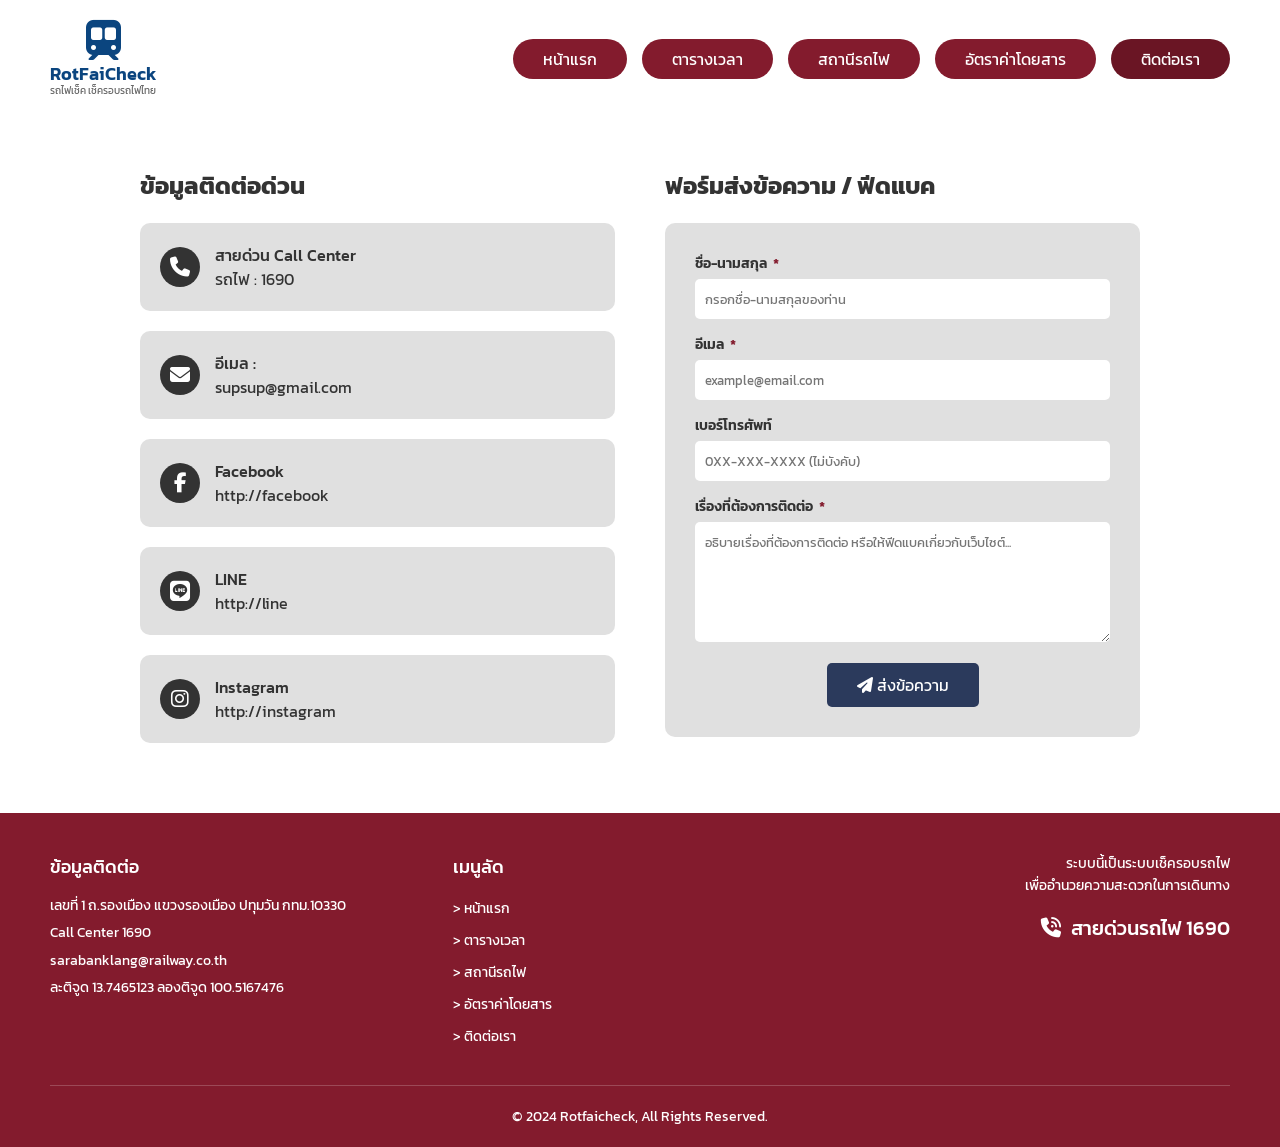
<file: contact.html>
<!DOCTYPE html>
<html lang="th">

<head>
  <meta charset="UTF-8">
  <meta name="viewport" content="width=device-width, initial-scale=1.0">
  <title>RotFaiCheck - ติดต่อเรา | ส่งข้อความและฟีดแบค</title>
  <meta name="description" content="ติดต่อ RotFaiCheck ส่งข้อความ แจ้งปัญหา หรือให้ฟีดแบค Call Center 1690">
  <link rel="stylesheet" href="style.css">
  <link rel="stylesheet" href="https://cdnjs.cloudflare.com/ajax/libs/font-awesome/6.4.0/css/all.min.css">

  <style>
    /* ข้อความแจ้งสถานะ success / error */
    .form-alert {
      display: none;
      padding: 15px 20px;
      border-radius: 8px;
      margin-bottom: 15px;
      font-size: 15px;
      text-align: center;
    }

    .form-alert.success {
      background-color: #d4edda;
      color: #155724;
      border: 1px solid #c3e6cb;
    }

    .form-alert.error {
      background-color: #f8d7da;
      color: #721c24;
      border: 1px solid #f5c6cb;
    }

    .btn-submit:disabled {
      opacity: 0.7;
      cursor: not-allowed;
    }

    .required-mark {
      color: #831b2d;
      margin-left: 3px;
    }

    .contact-form label {
      font-weight: 600;
    }
  </style>
</head>

<body>
  <!-- ===== HEADER ===== -->
  <header>
    <a href="index.html" class="logo">
      <i class="fa-solid fa-train-subway logo-icon"></i>
      <span class="logo-text">RotFaiCheck</span>
      <span class="logo-subtext">รถไฟเช็ค เช็ครอบรถไฟไทย</span>
    </a>
    <nav>
      <a href="index.html">หน้าแรก</a>
      <a href="schedule.html">ตารางเวลา</a>
      <a href="station.html">สถานีรถไฟ</a>
      <a href="fare.html">อัตราค่าโดยสาร</a>
      <a href="contact.html" class="active">ติดต่อเรา</a>
    </nav>
    <button class="hamburger-btn" id="hamburgerBtn" aria-label="เปิดเมนู">
      <span></span><span></span><span></span>
    </button>
  </header>

  <!-- ===== MAIN CONTENT ===== -->
  <main>
    <div class="contact-container">

      <!-- ข้อมูลติดต่อด่วน -->
      <div class="contact-left">
        <h2 style="margin-bottom: 20px;">ข้อมูลติดต่อด่วน</h2>

        <div class="contact-box animate-on-scroll">
          <div class="contact-icon"><i class="fa-solid fa-phone"></i></div>
          <div>
            <div style="font-weight: 500;">สายด่วน Call Center</div>
            <div>รถไฟ : 1690</div>
          </div>
        </div>

        <div class="contact-box animate-on-scroll">
          <div class="contact-icon"><i class="fa-solid fa-envelope"></i></div>
          <div>
            <div style="font-weight: 500;">อีเมล :</div>
            <div>supsup@gmail.com</div>
          </div>
        </div>

        <div class="contact-box animate-on-scroll">
          <div class="contact-icon"><i class="fa-brands fa-facebook-f"></i></div>
          <div>
            <div style="font-weight: 500;">Facebook</div>
            <div>http://facebook</div>
          </div>
        </div>

        <div class="contact-box animate-on-scroll">
          <div class="contact-icon"><i class="fa-brands fa-line"></i></div>
          <div>
            <div style="font-weight: 500;">LINE</div>
            <div>http://line</div>
          </div>
        </div>

        <div class="contact-box animate-on-scroll">
          <div class="contact-icon"><i class="fa-brands fa-instagram"></i></div>
          <div>
            <div style="font-weight: 500;">Instagram</div>
            <div>http://instagram</div>
          </div>
        </div>
      </div>

      <!-- ฟอร์มส่งข้อความ -->
      <div class="contact-right">
        <h2 style="margin-bottom: 20px;">ฟอร์มส่งข้อความ / ฟีดแบค</h2>

        <div id="formAlert" class="form-alert"></div>

        <form class="contact-form" id="contactForm">

          <label>
            ชื่อ-นามสกุล
            <span class="required-mark">*</span>
          </label>
          <input type="text" id="inputName" placeholder="กรอกชื่อ-นามสกุลของท่าน" required>

          <label>
            อีเมล
            <span class="required-mark">*</span>
          </label>
          <input type="email" id="inputEmail" placeholder="example@email.com" required>

          <label>เบอร์โทรศัพท์</label>
          <input type="text" id="inputPhone" placeholder="0XX-XXX-XXXX (ไม่บังคับ)">

          <label>
            เรื่องที่ต้องการติดต่อ
            <span class="required-mark">*</span>
          </label>
          <textarea id="inputMessage" placeholder="อธิบายเรื่องที่ต้องการติดต่อ หรือให้ฟีดแบคเกี่ยวกับเว็บไซต์..."
            required></textarea>

          <button type="button" class="btn-submit" id="btnSubmit" onclick="submitFeedback()">
            <i class="fa-solid fa-paper-plane"></i> ส่งข้อความ
          </button>

        </form>
      </div>

    </div>
  </main>

  <!-- ===== FOOTER ===== -->
  <footer>
    <div class="footer-content">
      <div class="footer-col">
        <h3>ข้อมูลติดต่อ</h3>
        <p>เลขที่ 1 ถ.รองเมือง แขวงรองเมือง ปทุมวัน กทม.10330</p>
        <p>Call Center 1690</p>
        <p>sarabanklang@railway.co.th</p>
        <p>ละติจูด 13.7465123 ลองติจูด 100.5167476</p>
      </div>
      <div class="footer-col">
        <h3>เมนูลัด</h3>
        <ul class="footer-links">
          <li><a href="index.html">> หน้าแรก</a></li>
          <li><a href="schedule.html">> ตารางเวลา</a></li>
          <li><a href="station.html">> สถานีรถไฟ</a></li>
          <li><a href="fare.html">> อัตราค่าโดยสาร</a></li>
          <li><a href="contact.html">> ติดต่อเรา</a></li>
        </ul>
      </div>
      <div class="footer-col" style="text-align: right;">
        <p>ระบบนี้เป็นระบบเช็ครอบรถไฟ<br>เพื่ออำนวยความสะดวกในการเดินทาง</p>
        <div class="call-center" style="justify-content: flex-end;">
          <i class="fa-solid fa-phone-volume"></i> สายด่วนรถไฟ 1690
        </div>
      </div>
    </div>
    <div class="footer-bottom">
      &copy; 2024 Rotfaicheck, All Rights Reserved.
    </div>
  </footer>

  <!-- ===== SCRIPT ===== -->
  <script>
    const SUPABASE_URL = 'https://gjkjbgxrvtvloavzpvnz.supabase.co';
    const SUPABASE_ANON_KEY = 'sb_publishable_JWrXjFuBpPdSmb9jvADDeQ_NWhSu2W6';

    async function submitFeedback() {
      const name = document.getElementById('inputName').value.trim();
      const email = document.getElementById('inputEmail').value.trim();
      const phone = document.getElementById('inputPhone').value.trim();
      const message = document.getElementById('inputMessage').value.trim();

      if (!name || !email || !message) {
        showAlert('กรุณากรอกข้อมูลที่มีเครื่องหมาย * ให้ครบถ้วน', 'error');
        return;
      }

      const emailPattern = /^[^\s@]+@[^\s@]+\.[^\s@]+$/;
      if (!emailPattern.test(email)) {
        showAlert('รูปแบบอีเมลไม่ถูกต้อง', 'error');
        return;
      }

      const btn = document.getElementById('btnSubmit');
      btn.disabled = true;
      btn.innerHTML = '<i class="fa-solid fa-spinner fa-spin"></i> กำลังส่ง...';

      try {
        const response = await fetch(`${SUPABASE_URL}/rest/v1/feedbacks`, {
          method: 'POST',
          headers: {
            'Content-Type': 'application/json',
            'apikey': SUPABASE_ANON_KEY,
            'Authorization': `Bearer ${SUPABASE_ANON_KEY}`,
            'Prefer': 'return=minimal'
          },
          body: JSON.stringify({
            name: name,
            email: email,
            phone: phone || null,
            message: message
          })
        });

        if (!response.ok) {
          const errText = await response.text();
          throw new Error(errText);
        }

        alert('✅ ส่งข้อความสำเร็จ!\nข้อมูลถูกบันทึกลงฐานข้อมูล Supabase แล้ว');
        showAlert('✅ ส่งข้อความสำเร็จ! ข้อมูลถูกบันทึกเรียบร้อยแล้ว', 'success');
        resetForm();

      } catch (err) {
        console.error('Supabase REST Error:', err);
        showAlert('❌ เกิดข้อผิดพลาด: ' + err.message, 'error');
      } finally {
        btn.disabled = false;
        btn.innerHTML = '<i class="fa-solid fa-paper-plane"></i> ส่งข้อความ';
      }
    }

    function showAlert(msg, type) {
      const alertBox = document.getElementById('formAlert');
      alertBox.textContent = msg;
      alertBox.className = `form-alert ${type}`;
      alertBox.style.display = 'block';

      setTimeout(function () {
        alertBox.style.display = 'none';
      }, 5000);
    }

    function resetForm() {
      document.getElementById('inputName').value = '';
      document.getElementById('inputEmail').value = '';
      document.getElementById('inputPhone').value = '';
      document.getElementById('inputMessage').value = '';
    }
  </script>

  <!-- ===== Mobile Nav Overlay ===== -->
  <div class="mobile-nav-overlay" id="mobileNav">
    <div class="mobile-nav-panel">
      <div class="mobile-nav-header">
        <div class="mobile-nav-header-logo"><i class="fa-solid fa-train-subway"></i> RotFaiCheck</div>
        <button class="mobile-nav-close-btn" id="mobileNavClose">&times;</button>
      </div>
      <div class="mobile-nav-links">
        <a href="index.html" class="mobile-nav-link"><i class="fa-solid fa-house"></i> หน้าแรก</a>
        <a href="schedule.html" class="mobile-nav-link"><i class="fa-solid fa-calendar-days"></i> ตารางเวลา</a>
        <a href="station.html" class="mobile-nav-link"><i class="fa-solid fa-train-subway"></i> สถานีรถไฟ</a>
        <a href="fare.html" class="mobile-nav-link"><i class="fa-solid fa-ticket"></i> อัตราค่าโดยสาร</a>
        <a href="contact.html" class="mobile-nav-link active"><i class="fa-solid fa-phone"></i> ติดต่อเรา</a>
      </div>
      <div class="mobile-nav-footer"><i class="fa-solid fa-phone-volume"></i> สายด่วนรถไฟ 1690</div>
    </div>
  </div>

  <script src="main.js"></script>
</body>

</html>
</file>
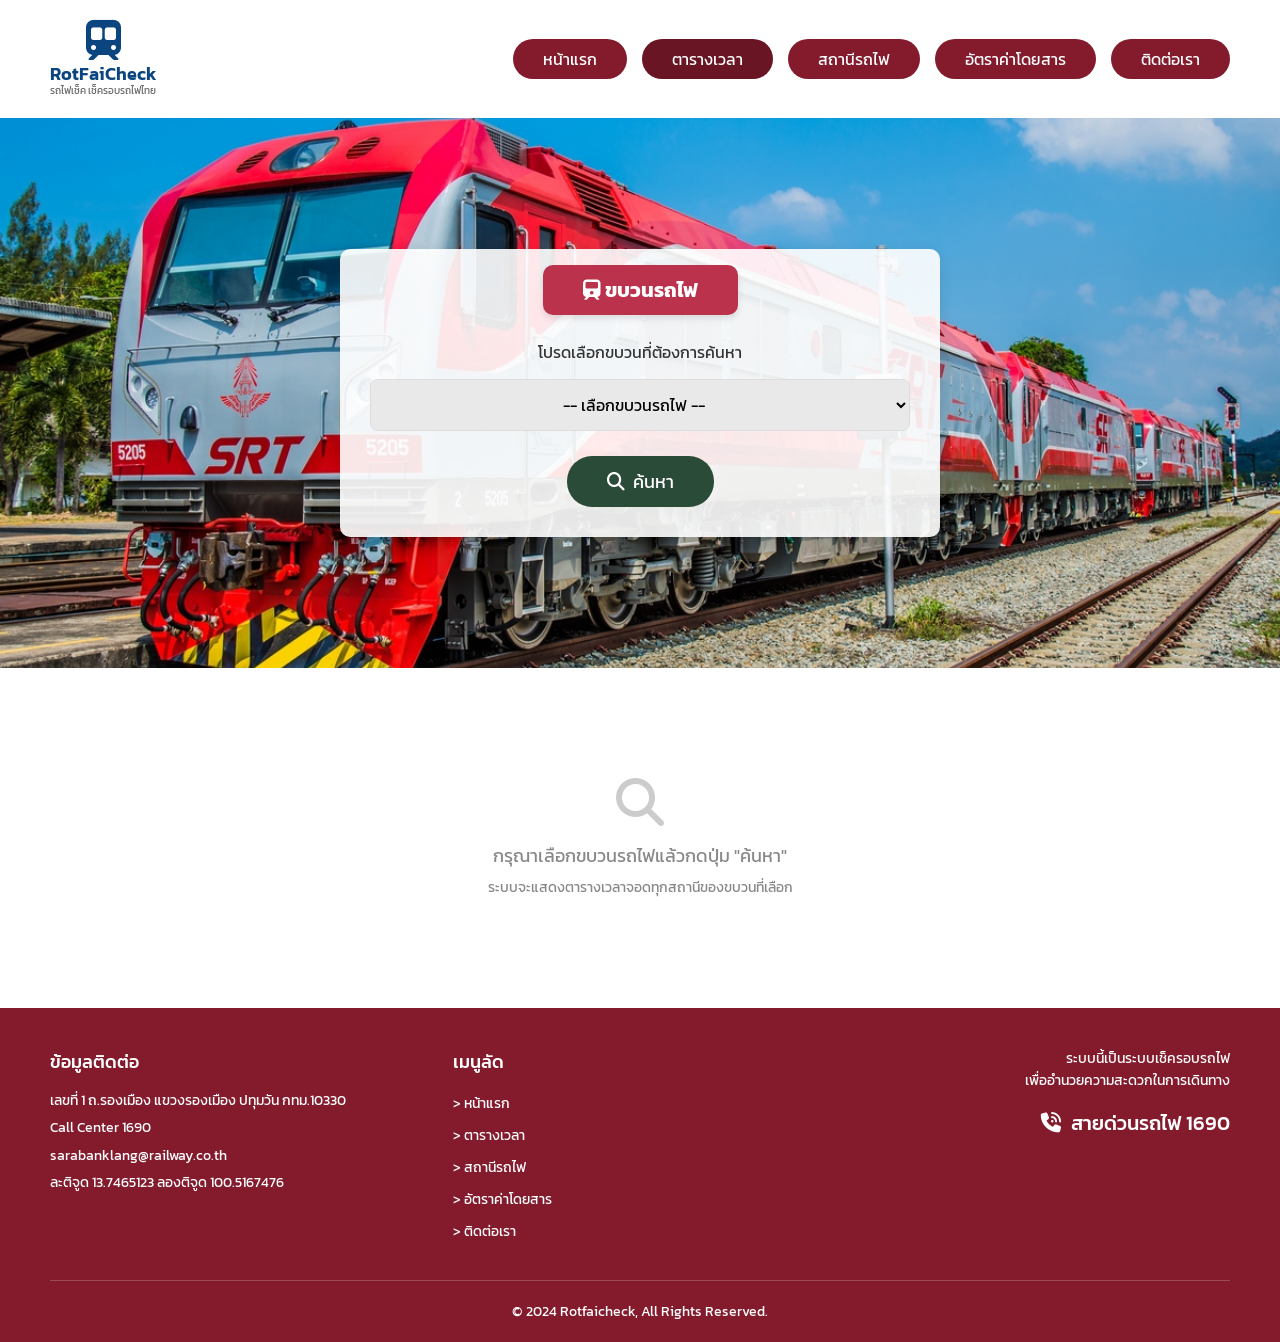
<file: schedule.html>
<!DOCTYPE html>
<html lang="th">
<head>
  <meta charset="UTF-8">
  <meta name="viewport" content="width=device-width, initial-scale=1.0">
  <title>RotFaiCheck - ตารางเวลา | ค้นหาขบวนรถไฟ</title>
  <meta name="description" content="ค้นหาตารางเวลาขบวนรถไฟ รายละเอียดสถานีจอด เวลาออก-ถึงแต่ละสถานี">
  <link rel="stylesheet" href="style.css">
  <link rel="stylesheet" href="https://cdnjs.cloudflare.com/ajax/libs/font-awesome/6.4.0/css/all.min.css">
</head>
<body>
  <!-- ===== HEADER ===== -->
  <header>
    <a href="index.html" class="logo">
      <i class="fa-solid fa-train-subway logo-icon"></i>
      <span class="logo-text">RotFaiCheck</span>
      <span class="logo-subtext">รถไฟเช็ค เช็ครอบรถไฟไทย</span>
    </a>
    <nav>
      <a href="index.html">หน้าแรก</a>
      <a href="schedule.html" class="active">ตารางเวลา</a>
      <a href="station.html">สถานีรถไฟ</a>
      <a href="fare.html">อัตราค่าโดยสาร</a>
      <a href="contact.html">ติดต่อเรา</a>
    </nav>
    <button class="hamburger-btn" id="hamburgerBtn" aria-label="เปิดเมนู">
      <span></span><span></span><span></span>
    </button>
  </header>

  <!-- ===== HERO — กล่องค้นหาขบวนรถ ===== -->
  <section class="hero" style="background-image: url('shutterstock_2122662680_resize.jpg');">
    <div class="search-box">
      <h1 class="search-title" style="background-color: #ba324b;">
        <i class="fa-solid fa-train"></i> ขบวนรถไฟ
      </h1>
      <p style="margin-bottom: 15px;">โปรดเลือกขบวนที่ต้องการค้นหา</p>
      <!-- ฟอร์มค้นหาขบวนรถไฟ -->
      <form class="search-form" id="scheduleForm">
        <div class="form-group">
          <!-- Dropdown รายการขบวนรถทั้งหมดจาก data.js -->
          <select id="selectTrain" style="text-align: center; font-size: 16px;">
            <option value="">-- เลือกขบวนรถไฟ --</option>
            <!-- JavaScript จะสร้าง options ให้อัตโนมัติ -->
          </select>
        </div>
        <button type="button" class="btn-search" onclick="showSchedule()">
          <i class="fa-solid fa-magnifying-glass"></i> ค้นหา
        </button>
      </form>
    </div>
  </section>

  <!-- ===== ผลการค้นหาตารางเวลา ===== -->
  <main>
    <div class="schedule-detail-container">

      <!-- ส่วนแสดงตารางเวลา (ซ่อนก่อน แสดงเมื่อค้นหาแล้ว) -->
      <div id="scheduleResult" style="display:none;">
        <!-- ป้ายขบวนรถ -->
        <div id="trainBadge" class="train-badge"></div>
        <!-- ชื่อเส้นทาง -->
        <h3 class="train-route-title" id="trainRoute"></h3>
        <!-- วันที่ -->
        <p class="train-date-subtitle" id="trainDateSubtitle"></p>

        <!-- ตารางสถานีจอด -->
        <table id="stopsTable">
          <thead>
            <tr>
              <th>ลำดับ</th>
              <th>สถานี</th>
              <th>เวลาถึง</th>
              <th>เวลาออก</th>
              <th>หมายเหตุ</th>
            </tr>
          </thead>
          <tbody id="stopsBody">
            <!-- JavaScript จะเติมข้อมูลที่นี่ -->
          </tbody>
        </table>
      </div>

      <!-- ข้อความต้อนรับก่อนค้นหา -->
      <div id="welcomeMsg" style="text-align:center; padding:60px 20px; color:#888;">
        <i class="fa-solid fa-magnifying-glass" style="font-size:48px; margin-bottom:16px; display:block; color:#ccc;"></i>
        <p style="font-size:18px;">กรุณาเลือกขบวนรถไฟแล้วกดปุ่ม "ค้นหา"</p>
        <p style="font-size:14px; margin-top:8px;">ระบบจะแสดงตารางเวลาจอดทุกสถานีของขบวนที่เลือก</p>
      </div>

    </div>
  </main>

  <!-- ===== FOOTER ===== -->
  <footer>
    <div class="footer-content">
      <div class="footer-col">
        <h3>ข้อมูลติดต่อ</h3>
        <p>เลขที่ 1 ถ.รองเมือง แขวงรองเมือง ปทุมวัน กทม.10330</p>
        <p>Call Center 1690</p>
        <p>sarabanklang@railway.co.th</p>
        <p>ละติจูด 13.7465123 ลองติจูด 100.5167476</p>
      </div>
      <div class="footer-col">
        <h3>เมนูลัด</h3>
        <ul class="footer-links">
          <li><a href="index.html">> หน้าแรก</a></li>
          <li><a href="schedule.html">> ตารางเวลา</a></li>
          <li><a href="station.html">> สถานีรถไฟ</a></li>
          <li><a href="fare.html">> อัตราค่าโดยสาร</a></li>
          <li><a href="contact.html">> ติดต่อเรา</a></li>
        </ul>
      </div>
      <div class="footer-col" style="text-align: right;">
        <p>ระบบนี้เป็นระบบเช็ครอบรถไฟ<br>เพื่ออำนวยความสะดวกในการเดินทาง</p>
        <div class="call-center" style="justify-content: flex-end;">
          <i class="fa-solid fa-phone-volume"></i> สายด่วนรถไฟ 1690
        </div>
      </div>
    </div>
    <div class="footer-bottom">
      &copy; 2024 Rotfaicheck, All Rights Reserved.
    </div>
  </footer>

  <!-- โหลดข้อมูลสมมติจาก data.js -->
  <script src="data.js"></script>

  <script>
    /* ============================================================
       schedule.js (inline) — ระบบแสดงตารางเวลาขบวนรถ
       ============================================================ */

    /**
     * เมื่อหน้าโหลดเสร็จ:
     * 1. สร้าง dropdown รายการขบวนรถทั้งหมดจาก TRAINS
     * 2. ตรวจสอบ query string ว่ามี ?id= หรือไม่
     *    (ถ้ามาจากหน้าหลักที่กดปุ่ม "ดูตาราง" จะมี id ส่งมา)
     */
    window.addEventListener('DOMContentLoaded', function () {
      populateTrainDropdown();   // สร้าง dropdown

      // ตรวจสอบ URL parameter ?id=
      const params  = new URLSearchParams(window.location.search);
      const trainId = params.get('id');
      if (trainId) {
        // ตั้งค่า dropdown ให้ตรงกับขบวนที่ส่งมา แล้วแสดงตารางทันที
        document.getElementById('selectTrain').value = trainId;
        showSchedule();
      }
    });

    /**
     * สร้าง <option> ให้ dropdown จากข้อมูลขบวนรถทั้งหมด
     */
    function populateTrainDropdown() {
      const sel = document.getElementById('selectTrain');
      TRAINS.forEach(function (train) {
        const opt = document.createElement('option');
        opt.value = train.id;
        // แสดงชื่อในรูปแบบ "ด่วนพิเศษ 7: กรุงเทพอภิวัฒน์ → เชียงใหม่"
        opt.textContent = `${train.type} ${train.number}: ${train.fromName} → ${train.toName}`;
        sel.appendChild(opt);
      });
    }

    /**
     * แสดงตารางเวลาของขบวนที่เลือก
     * - หา train object จาก data.js
     * - วนลูป stops แสดงในตาราง
     */
    function showSchedule() {
      const trainId = document.getElementById('selectTrain').value;
      if (!trainId) {
        alert('กรุณาเลือกขบวนรถไฟ');
        return;
      }

      // หาข้อมูลขบวนรถจากฐานข้อมูล
      const train = getTrainById(trainId);
      if (!train) {
        alert('ไม่พบข้อมูลขบวนรถ');
        return;
      }

      // แสดงส่วนผลการค้นหา ซ่อนข้อความต้อนรับ
      document.getElementById('scheduleResult').style.display = 'block';
      document.getElementById('welcomeMsg').style.display = 'none';

      // แสดงป้ายขบวน ปรับสีตามประเภทรถ
      const badge = document.getElementById('trainBadge');
      badge.textContent = `${train.type} ${train.number}`;
      badge.className = `train-badge badge-${train.typeClass}`; // class จาก style.css

      // แสดงเส้นทาง
      document.getElementById('trainRoute').textContent =
        `${train.fromName} - ${train.toName}`;

      // แสดงวันที่ปัจจุบัน (สมมติว่าค้นหาวันนี้)
      const today = new Date();
      const thDate = today.toLocaleDateString('th-TH', {
        year: 'numeric', month: 'long', day: 'numeric'
      });
      document.getElementById('trainDateSubtitle').textContent =
        `ตารางเวลาสำหรับขบวนรถออกต้นทางวันที่ ${thDate}`;

      // เติมข้อมูลสถานีจอดในตาราง
      const tbody = document.getElementById('stopsBody');
      tbody.innerHTML = ''; // เคลียร์ข้อมูลเก่า

      train.stops.forEach(function (stop, index) {
        const tr = document.createElement('tr');
        // ไฮไลต์สถานีต้นทางและปลายทาง
        if (stop.note === 'ต้นทาง' || stop.note === 'ปลายทาง') {
          tr.style.fontWeight = '600';
          tr.style.backgroundColor = '#fff8e1';
        }
        tr.innerHTML = `
          <td>${index + 1}</td>
          <td>${stop.station}</td>
          <td>${stop.arrive}</td>
          <td>${stop.depart}</td>
          <td style="color:#888; font-size:13px;">${stop.note}</td>
        `;
        tbody.appendChild(tr);
      });
    }
  </script>

  <!-- ===== Mobile Nav Overlay ===== -->
  <div class="mobile-nav-overlay" id="mobileNav">
    <div class="mobile-nav-panel">
      <div class="mobile-nav-header">
        <div class="mobile-nav-header-logo"><i class="fa-solid fa-train-subway"></i> RotFaiCheck</div>
        <button class="mobile-nav-close-btn" id="mobileNavClose">&times;</button>
      </div>
      <div class="mobile-nav-links">
        <a href="index.html" class="mobile-nav-link"><i class="fa-solid fa-house"></i> หน้าแรก</a>
        <a href="schedule.html" class="mobile-nav-link active"><i class="fa-solid fa-calendar-days"></i> ตารางเวลา</a>
        <a href="station.html" class="mobile-nav-link"><i class="fa-solid fa-train-subway"></i> สถานีรถไฟ</a>
        <a href="fare.html" class="mobile-nav-link"><i class="fa-solid fa-ticket"></i> อัตราค่าโดยสาร</a>
        <a href="contact.html" class="mobile-nav-link"><i class="fa-solid fa-phone"></i> ติดต่อเรา</a>
      </div>
      <div class="mobile-nav-footer"><i class="fa-solid fa-phone-volume"></i> สายด่วนรถไฟ 1690</div>
    </div>
  </div>

  <script src="data.js"></script>
  <script src="main.js"></script>
</body>
</html>
</file>
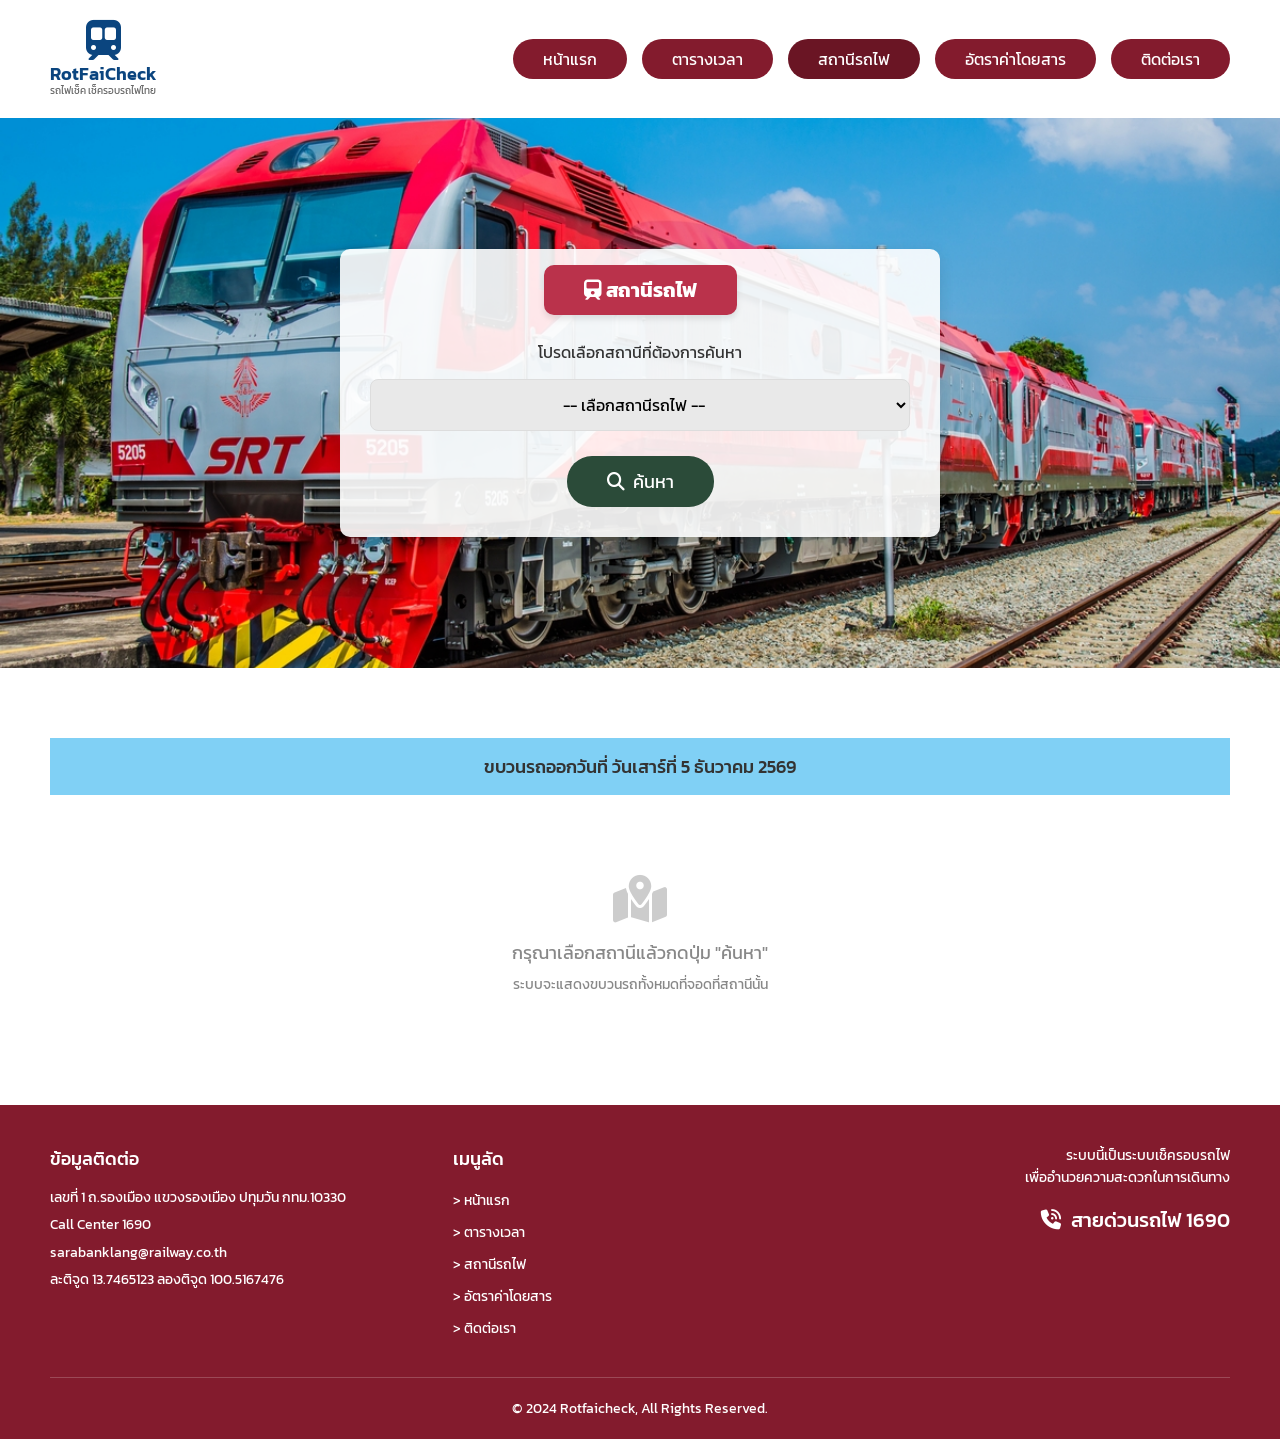
<file: station.html>
<!DOCTYPE html>
<html lang="th">
<head>
  <meta charset="UTF-8">
  <meta name="viewport" content="width=device-width, initial-scale=1.0">
  <title>RotFaiCheck - สถานีรถไฟ | ค้นหาขบวนรถตามสถานี</title>
  <meta name="description" content="ค้นหาขบวนรถไฟและข้อมูลสิ่งอำนวยความสะดวกของแต่ละสถานีรถไฟในประเทศไทย">
  <link rel="stylesheet" href="style.css">
  <link rel="stylesheet" href="https://cdnjs.cloudflare.com/ajax/libs/font-awesome/6.4.0/css/all.min.css">
</head>
<body>
  <!-- ===== HEADER ===== -->
  <header>
    <a href="index.html" class="logo">
      <i class="fa-solid fa-train-subway logo-icon"></i>
      <span class="logo-text">RotFaiCheck</span>
      <span class="logo-subtext">รถไฟเช็ค เช็ครอบรถไฟไทย</span>
    </a>
    <nav>
      <a href="index.html">หน้าแรก</a>
      <a href="schedule.html">ตารางเวลา</a>
      <a href="station.html" class="active">สถานีรถไฟ</a>
      <a href="fare.html">อัตราค่าโดยสาร</a>
      <a href="contact.html">ติดต่อเรา</a>
    </nav>
    <!-- ปุ่ม Hamburger (3 ขีด) — แสดงเฉพาะบน Mobile -->
    <button class="hamburger-btn" id="hamburgerBtn" aria-label="เปิดเมนู">
      <span></span>
      <span></span>
      <span></span>
    </button>
  </header>

  <!-- ===== HERO — กล่องค้นหาสถานี ===== -->
  <section class="hero" style="background-image: url('shutterstock_2122662680_resize.jpg');">
    <div class="search-box">
      <h1 class="search-title" style="background-color: #ba324b;">
        <i class="fa-solid fa-train"></i> สถานีรถไฟ
      </h1>
      <p style="margin-bottom: 15px;">โปรดเลือกสถานีที่ต้องการค้นหา</p>
      <!-- ฟอร์มค้นหาสถานี -->
      <form class="search-form" id="stationForm">
        <div class="form-group">
          <!-- Dropdown สถานีทั้งหมดจาก data.js -->
          <select id="selectStation" style="text-align: center; font-size: 16px;">
            <option value="">-- เลือกสถานีรถไฟ --</option>
            <!-- JavaScript สร้าง options ให้อัตโนมัติ -->
          </select>
        </div>
        <button type="button" class="btn-search" onclick="showStationInfo()">
          <i class="fa-solid fa-magnifying-glass"></i> ค้นหา
        </button>
      </form>
    </div>
  </section>

  <!-- ===== MAIN — ผลการค้นหา ===== -->
  <main>
    <!-- แสดงวันที่ปัจจุบัน (Dynamic) -->
    <div class="station-date" id="currentDate">
      <!-- JavaScript จะใส่วันที่นี่ -->
    </div>

    <!-- ข้อมูลสถานี (แสดงเมื่อค้นหา) -->
    <div id="stationInfoBox" style="display:none; max-width:1000px; margin: 0 auto 20px; background:#f0f7ff; border-radius:10px; padding:20px;">
      <h2 id="stationInfoName" style="color:#0b457f; font-size:22px; margin-bottom:8px;"></h2>
      <p id="stationInfoAddress" style="color:#555; font-size:14px; margin-bottom:10px;">
        <i class="fa-solid fa-location-dot" style="color:#831b2d;"></i> <span></span>
      </p>
      <!-- สิ่งอำนวยความสะดวก -->
      <div id="stationFacilities" style="display:flex; flex-wrap:wrap; gap:8px;"></div>
    </div>

    <!-- รายการขบวนรถที่ผ่านสถานีนี้ -->
    <div class="train-list" id="trainList">
      <!-- ข้อความต้อนรับก่อนค้นหา -->
      <div id="stationWelcomeMsg" style="text-align:center; padding:60px 20px; color:#888;">
        <i class="fa-solid fa-map-location-dot" style="font-size:48px; margin-bottom:16px; display:block; color:#ccc;"></i>
        <p style="font-size:18px;">กรุณาเลือกสถานีแล้วกดปุ่ม "ค้นหา"</p>
        <p style="font-size:14px; margin-top:8px;">ระบบจะแสดงขบวนรถทั้งหมดที่จอดที่สถานีนั้น</p>
      </div>
    </div>
  </main>

  <!-- ===== FOOTER ===== -->
  <footer>
    <div class="footer-content">
      <div class="footer-col">
        <h3>ข้อมูลติดต่อ</h3>
        <p>เลขที่ 1 ถ.รองเมือง แขวงรองเมือง ปทุมวัน กทม.10330</p>
        <p>Call Center 1690</p>
        <p>sarabanklang@railway.co.th</p>
        <p>ละติจูด 13.7465123 ลองติจูด 100.5167476</p>
      </div>
      <div class="footer-col">
        <h3>เมนูลัด</h3>
        <ul class="footer-links">
          <li><a href="index.html">> หน้าแรก</a></li>
          <li><a href="schedule.html">> ตารางเวลา</a></li>
          <li><a href="station.html">> สถานีรถไฟ</a></li>
          <li><a href="fare.html">> อัตราค่าโดยสาร</a></li>
          <li><a href="contact.html">> ติดต่อเรา</a></li>
        </ul>
      </div>
      <div class="footer-col" style="text-align: right;">
        <p>ระบบนี้เป็นระบบเช็ครอบรถไฟ<br>เพื่ออำนวยความสะดวกในการเดินทาง</p>
        <div class="call-center" style="justify-content: flex-end;">
          <i class="fa-solid fa-phone-volume"></i> สายด่วนรถไฟ 1690
        </div>
      </div>
    </div>
    <div class="footer-bottom">
      &copy; 2024 Rotfaicheck, All Rights Reserved.
    </div>
  </footer>

  <!-- ===== Mobile Nav Overlay ===== -->
  <div class="mobile-nav-overlay" id="mobileNav">
    <div class="mobile-nav-panel">
      <div class="mobile-nav-header">
        <div class="mobile-nav-header-logo">
          <i class="fa-solid fa-train-subway"></i> RotFaiCheck
        </div>
        <button class="mobile-nav-close-btn" id="mobileNavClose">&times;</button>
      </div>
      <div class="mobile-nav-links">
        <a href="index.html" class="mobile-nav-link"><i class="fa-solid fa-house"></i> หน้าแรก</a>
        <a href="schedule.html" class="mobile-nav-link"><i class="fa-solid fa-calendar-days"></i> ตารางเวลา</a>
        <a href="station.html" class="mobile-nav-link active"><i class="fa-solid fa-train-subway"></i> สถานีรถไฟ</a>
        <a href="fare.html" class="mobile-nav-link"><i class="fa-solid fa-ticket"></i> อัตราค่าโดยสาร</a>
        <a href="contact.html" class="mobile-nav-link"><i class="fa-solid fa-phone"></i> ติดต่อเรา</a>
      </div>
      <div class="mobile-nav-footer"><i class="fa-solid fa-phone-volume"></i> สายด่วนรถไฟ 1690</div>
    </div>
  </div>

  <!-- โหลดข้อมูลสมมติ -->
  <script src="data.js"></script>
  <!-- โหลด main.js (hamburger + animations) -->
  <script src="main.js"></script>

  <script>
    /* ============================================================
       station.js (inline) — ระบบแสดงข้อมูลสถานีและขบวนรถ
       ============================================================ */

    /**
     * เมื่อหน้าโหลดเสร็จ:
     * 1. แสดงวันที่ปัจจุบัน
     * 2. สร้าง dropdown สถานีทั้งหมดจาก STATIONS
     */
    window.addEventListener('DOMContentLoaded', function () {
      showCurrentDate();          // แสดงวันที่ปัจจุบัน
      populateStationDropdown();  // สร้าง dropdown
    });

    /**
     * แสดงวันที่ปัจจุบันในรูปแบบภาษาไทย
     */
    function showCurrentDate() {
      const today = new Date();
      const thDate = today.toLocaleDateString('th-TH', {
        year: 'numeric', month: 'long', day: 'numeric', weekday: 'long'
      });
      document.getElementById('currentDate').textContent = `ขบวนรถออกวันที่ ${thDate}`;
    }

    /**
     * สร้าง <option> ให้ dropdown จากข้อมูลสถานีทั้งหมด
     * จัดกลุ่มตามภาค (region)
     */
    function populateStationDropdown() {
      const sel = document.getElementById('selectStation');
      STATIONS.forEach(function (station) {
        const opt = document.createElement('option');
        opt.value = station.id;
        // แสดงชื่อสถานีพร้อมภาค เช่น "กรุงเทพอภิวัฒน์ (ภาคกลาง)"
        opt.textContent = `${station.name} (${station.region})`;
        sel.appendChild(opt);
      });
    }

    /**
     * แสดงข้อมูลสถานีและรายการขบวนรถที่จอด
     * - ดึง station object จาก STATIONS
     * - เรียก getTrainsByStation() จาก data.js
     * - สร้าง train-card แต่ละขบวน
     */
    function showStationInfo() {
      const stationId = document.getElementById('selectStation').value;
      if (!stationId) {
        alert('กรุณาเลือกสถานีรถไฟ');
        return;
      }

      // หาข้อมูลสถานีจากฐานข้อมูล
      const station = STATIONS.find(s => s.id === stationId);
      if (!station) return;

      // แสดงกล่องข้อมูลสถานี
      const infoBox = document.getElementById('stationInfoBox');
      infoBox.style.display = 'block';
      document.getElementById('stationInfoName').textContent =
        `🚉 สถานี${station.name}`;
      document.getElementById('stationInfoAddress').querySelector('span').textContent =
        station.address;

      // แสดงสิ่งอำนวยความสะดวก
      const facilDiv = document.getElementById('stationFacilities');
      facilDiv.innerHTML = '';
      station.facilities.forEach(function (fac) {
        const span = document.createElement('span');
        span.textContent = `✓ ${fac}`;
        span.style.cssText = 'background:#831b2d; color:white; padding:4px 12px; border-radius:20px; font-size:13px;';
        facilDiv.appendChild(span);
      });

      // ดึงขบวนรถที่จอดสถานีนี้
      const trains = getTrainsByStation(stationId);

      // เคลียร์รายการเก่า ซ่อน welcome message
      const trainList = document.getElementById('trainList');
      trainList.innerHTML = '';

      if (trains.length === 0) {
        // ไม่พบขบวนรถ
        trainList.innerHTML = `
          <div style="text-align:center; padding:40px; color:#888;">
            <i class="fa-solid fa-circle-xmark" style="font-size:36px; margin-bottom:10px; display:block;"></i>
            ไม่พบขบวนรถที่จอดสถานีนี้
          </div>`;
        return;
      }

      // วนลูปสร้าง train-card แต่ละขบวน
      trains.forEach(function (train) {
        // หาข้อมูลเวลาที่สถานีนี้
        const stopInfo = train.stops.find(s => s.stationId === stationId);

        const card = document.createElement('div');
        card.className = 'train-card';
        card.innerHTML = `
          <!-- ป้ายประเภทและหมายเลขขบวน -->
          <div class="train-type ${train.typeClass}">${train.type} ${train.number}</div>

          <!-- เส้นทางต้นทาง -->
          <div class="train-route">
            <div>ต้นทาง</div>
            <div class="train-route-name">${train.fromName}</div>
          </div>

          <!-- เส้นทางปลายทาง -->
          <div class="train-route">
            <div>ปลายทาง</div>
            <div class="train-route-name">${train.toName}</div>
          </div>

          <!-- เวลาถึง/ออกที่สถานีนี้ -->
          <div class="train-route">
            <div>เวลาถึง/ออก</div>
            <div class="train-route-name" style="font-size:16px;">
              ${stopInfo ? stopInfo.arrive + ' / ' + stopInfo.depart : '-'}
            </div>
          </div>

          <!-- สถานะขบวนรถ (สมมติเป็น "พร้อมให้บริการ" ทุกขบวน) -->
          <div class="train-status-col">
            <div class="train-status status-ready">พร้อมให้บริการ</div>
          </div>
        `;
        trainList.appendChild(card);
      });
    }
  </script>
</body>
</html>
</file>
<file: style.css>
@import url('https://fonts.googleapis.com/css2?family=Kanit:wght@300;400;500;600&display=swap');

:root {
  --primary-color: #831b2d;
  --primary-hover: #6a1524;
  --secondary-color: #2b4b39;
  --secondary-hover: #1f3a2b;
  --text-dark: #333333;
  --text-light: #ffffff;
  --bg-light: #f5f5f5;
  --bg-gray: #e0e0e0;
}

* {
  margin: 0;
  padding: 0;
  box-sizing: border-box;
  font-family: 'Kanit', sans-serif;
}

body {
  background-color: #ffffff;
  color: var(--text-dark);
  display: flex;
  flex-direction: column;
  min-height: 100vh;
}

/* Header */
header {
  display: flex;
  justify-content: space-between;
  align-items: center;
  padding: 20px 50px;
  background-color: #ffffff;
}

.logo {
  display: flex;
  flex-direction: column;
  align-items: center;
  color: #0b457f;
  text-decoration: none;
}
.logo-icon {
  font-size: 40px;
  margin-bottom: 5px;
}
.logo-text {
  font-weight: 600;
  font-size: 18px;
  line-height: 1;
}
.logo-subtext {
  font-size: 10px;
  color: #666;
}

nav {
  display: flex;
  gap: 15px;
}

nav a {
  text-decoration: none;
  color: var(--text-light);
  background-color: var(--primary-color);
  padding: 8px 30px;
  border-radius: 25px;
  font-size: 16px;
  transition: background-color 0.3s;
}

nav a:hover, nav a.active {
  background-color: var(--primary-hover);
}

/* Hero Section */
.hero {
  position: relative;
  height: 550px;
  background-size: cover;
  background-position: center;
  display: flex;
  justify-content: center;
  align-items: center;
}

.search-box {
  background-color: rgba(255, 255, 255, 0.9);
  padding: 30px;
  border-radius: 10px;
  box-shadow: 0 4px 15px rgba(0,0,0,0.1);
  text-align: center;
  width: 600px;
  max-width: 90%;
}

.search-title {
  background-color: var(--primary-color);
  color: white;
  display: inline-block;
  padding: 10px 40px;
  border-radius: 10px;
  font-size: 20px;
  margin-bottom: 25px;
  margin-top: -50px;
  box-shadow: 0 4px 6px rgba(0,0,0,0.1);
}

.search-form {
  display: flex;
  flex-direction: column;
  gap: 15px;
}

.form-row {
  display: flex;
  gap: 15px;
}

.form-group {
  flex: 1;
  text-align: left;
}

.form-group input, .form-group select {
  width: 100%;
  padding: 12px;
  border: 1px solid #ddd;
  border-radius: 8px;
  font-size: 14px;
  background-color: #e9e9e9;
}

.btn-search {
  background-color: var(--secondary-color);
  color: white;
  border: none;
  padding: 12px 40px;
  border-radius: 25px;
  font-size: 18px;
  cursor: pointer;
  display: inline-flex;
  align-items: center;
  gap: 8px;
  align-self: center;
  margin-top: 10px;
  transition: background-color 0.3s;
}

.btn-search:hover {
  background-color: var(--secondary-hover);
}

/* Main Content area */
main {
  flex: 1;
  padding: 50px;
}

/* News Section */
.news-section {
  max-width: 1000px;
  margin: 0 auto;
}
.news-section h2 {
  color: var(--primary-color);
  margin-bottom: 20px;
  font-weight: 500;
}
.news-grid {
  display: grid;
  grid-template-columns: 1fr 1fr;
  gap: 30px;
}
.news-card {
  display: flex;
  gap: 15px;
  align-items: center;
}
.news-card img {
  width: 200px;
  height: 200px;
  object-fit: cover;
  border-radius: 10px;
}
.news-info h3 {
  font-size: 16px;
  font-weight: 500;
  margin-bottom: 5px;
}
.news-info p {
  font-size: 14px;
  color: #666;
}

/* Footer */
footer {
  background-color: var(--primary-color);
  color: white;
  padding: 40px 50px 20px;
}

.footer-content {
  display: grid;
  grid-template-columns: 1fr 1fr 1fr;
  gap: 30px;
  margin-bottom: 30px;
}

.footer-col h3 {
  font-size: 18px;
  margin-bottom: 15px;
  font-weight: 500;
}

.footer-col p {
  font-size: 14px;
  margin-bottom: 5px;
  line-height: 1.6;
}

.footer-links {
  list-style: none;
}
.footer-links li {
  margin-bottom: 8px;
}
.footer-links a {
  color: white;
  text-decoration: none;
  font-size: 14px;
}
.footer-links a:hover {
  text-decoration: underline;
}

.footer-bottom {
  text-align: center;
  font-size: 14px;
  border-top: 1px solid rgba(255,255,255,0.2);
  padding-top: 20px;
}

.call-center {
  font-size: 20px;
  font-weight: 500;
  display: flex;
  align-items: center;
  gap: 10px;
  margin-top: 15px;
}

/* Schedule / Fare Tables */
.table-container {
  max-width: 1000px;
  margin: 0 auto;
}
.page-title {
  text-align: center;
  color: var(--primary-color);
  margin-bottom: 30px;
  font-weight: 500;
  font-size: 24px;
}
table {
  width: 100%;
  border-collapse: collapse;
  margin-bottom: 30px;
  background: white;
  box-shadow: 0 1px 3px rgba(0,0,0,0.1);
}
th, td {
  padding: 15px;
  text-align: center;
  border-bottom: 1px solid #eee;
  font-size: 14px;
}
th {
  font-weight: 500;
  color: #333;
}
tr:nth-child(even) {
  background-color: #fafafa;
}

/* Contact Page */
.contact-container {
  display: grid;
  grid-template-columns: 1fr 1fr;
  gap: 50px;
  max-width: 1000px;
  margin: 0 auto;
}
.contact-box {
  background-color: #e0e0e0;
  padding: 20px;
  border-radius: 10px;
  margin-bottom: 20px;
  display: flex;
  align-items: center;
  gap: 15px;
}
.contact-icon {
  width: 40px;
  height: 40px;
  background: #333;
  color: white;
  border-radius: 50%;
  display: flex;
  justify-content: center;
  align-items: center;
  font-size: 20px;
}
.contact-form {
  background-color: #e0e0e0;
  padding: 30px;
  border-radius: 10px;
}
.contact-form label {
  display: block;
  margin-bottom: 5px;
  font-weight: 500;
  font-size: 14px;
}
.contact-form input, .contact-form textarea {
  width: 100%;
  padding: 10px;
  border: none;
  border-radius: 5px;
  margin-bottom: 15px;
  background-color: white;
}
.contact-form textarea {
  height: 120px;
  resize: vertical;
}
.btn-submit {
  background-color: #2b3a5c;
  color: white;
  border: none;
  padding: 10px 30px;
  border-radius: 5px;
  cursor: pointer;
  font-size: 16px;
  display: block;
  margin: 0 auto;
}

/* Station Page */
.station-date {
  background-color: #80d0f5;
  color: #333;
  text-align: center;
  padding: 15px;
  font-size: 18px;
  font-weight: 500;
  margin: 20px 0;
}
.train-list {
  display: flex;
  flex-direction: column;
  gap: 15px;
  max-width: 1000px;
  margin: 0 auto;
}
.train-card {
  display: flex;
  justify-content: space-between;
  align-items: center;
  background-color: #e0e0e0;
  padding: 15px 30px;
  border-radius: 10px;
}
.train-type {
  padding: 10px 20px;
  border-radius: 5px;
  color: white;
  font-weight: 500;
  width: 150px;
  text-align: center;
}
.type-normal { background-color: #4a7bd1; }
.type-local { background-color: #e6b325; }
.type-suburb { background-color: #d1a54a; }
.type-express { background-color: #9e3d64; }

.train-route, .train-status-col {
  flex: 1;
  text-align: center;
}
.train-route-name {
  font-size: 20px;
  font-weight: 500;
}
.train-status {
  font-size: 18px;
  font-weight: 500;
}
.status-ready { color: #2a7bd1; }
.status-none { color: #d12a2a; }

/* Map image */
.map-container {
  max-width: 1000px;
  margin: 40px auto 0;
  text-align: center;
}
.map-container img {
  width: 100%;
  border-radius: 10px;
}

/* Responsive */
@media (max-width: 768px) {
  header {
    flex-direction: column;
    gap: 20px;
    padding: 15px;
  }
  nav {
    flex-wrap: wrap;
    justify-content: center;
  }
  .form-row {
    flex-direction: column;
  }
  .news-grid, .footer-content, .contact-container {
    grid-template-columns: 1fr;
  }
  .train-card {
    flex-direction: column;
    gap: 15px;
    text-align: center;
  }
}

/* ============================================================
   Search Result — Badge ขนาดเล็กในตารางผลการค้นหา
   ============================================================ */

/* Badge เล็กในตาราง (index.html) */
.train-badge-sm {
  display: inline-block;
  padding: 4px 12px;
  border-radius: 5px;
  color: white;
  font-size: 13px;
  font-weight: 500;
}

/* สีแต่ละประเภทรถ (ใช้ใน badge เล็กและ train-card) */
.train-badge-type-special  { background-color: #9e3d64; }  /* ด่วนพิเศษ */
.train-badge-type-express  { background-color: #7b5ea7; }  /* ด่วน */
.train-badge-type-rapid    { background-color: #4a7bd1; }  /* เร็ว */
.train-badge-type-normal   { background-color: #4a7bd1; }  /* ธรรมดา */
.train-badge-type-local    { background-color: #e6b325; }  /* ท้องถิ่น */
.train-badge-type-suburb   { background-color: #d1a54a; }  /* ชานเมือง */

/* ปุ่ม "ดูตาราง" ในผลการค้นหา */
.btn-detail {
  display: inline-flex;
  align-items: center;
  gap: 5px;
  background-color: #0b457f;
  color: white;
  text-decoration: none;
  padding: 6px 14px;
  border-radius: 20px;
  font-size: 13px;
  transition: background-color 0.3s;
}
.btn-detail:hover {
  background-color: #083466;
}

/* ============================================================
   Train Type Classes — สำหรับ train-card ใน station.html
   ============================================================ */
.type-special { background-color: #9e3d64; }  /* ด่วนพิเศษ */
.type-express { background-color: #7b5ea7; }  /* ด่วน */
.type-rapid   { background-color: #4a7bd1; }  /* เร็ว */
/* .type-normal และ .type-local และ .type-suburb มีอยู่แล้ว */

/* ============================================================
   Train Badge — บน schedule.html (ป้ายบนสุดของตารางเวลา)
   ============================================================ */
.badge-type-special { background-color: #9e3d64; }
.badge-type-express { background-color: #7b5ea7; }
.badge-type-rapid   { background-color: #4a7bd1; }
.badge-type-normal  { background-color: #4a7bd1; }
.badge-type-local   { background-color: #e6b325; }
.badge-type-suburb  { background-color: #d1a54a; }

/* Schedule Detail */
.schedule-detail-container {
  max-width: 1000px;
  margin: 0 auto;
}
.train-badge {
  background-color: #4a7bd1;
  color: white;
  display: inline-block;
  padding: 10px 20px;
  border-radius: 5px;
  font-size: 18px;
  font-weight: 500;
  margin-bottom: 15px;
}
.train-route-title {
  font-size: 18px;
  font-weight: 600;
  margin-bottom: 5px;
}
.train-date-subtitle {
  font-size: 16px;
  font-weight: 500;
  margin-bottom: 20px;
}

/* ============================================================
   HEADER STICKY — ติดด้านบน + เงาเมื่อ scroll
   ============================================================ */
header {
  transition: box-shadow 0.3s ease, padding 0.3s ease;
  position: sticky;
  top: 0;
  z-index: 100;
  background: white;
}
header.scrolled {
  box-shadow: 0 3px 20px rgba(0, 0, 0, 0.12);
}

/* ============================================================
   HAMBURGER BUTTON — ปุ่ม 3 ขีด (มือถือเท่านั้น)
   ============================================================ */
.hamburger-btn {
  display: none;            /* ซ่อนบน Desktop */
  flex-direction: column;
  justify-content: center;
  gap: 6px;
  width: 44px;
  height: 44px;
  cursor: pointer;
  padding: 9px;
  background: transparent;
  border: 2px solid var(--primary-color);
  border-radius: 10px;
  transition: background-color 0.3s ease, border-color 0.3s ease;
}
.hamburger-btn:hover {
  background-color: var(--primary-color);
}
/* 3 ขีดแนวนอน */
.hamburger-btn span {
  display: block;
  width: 100%;
  height: 2.5px;
  background: var(--primary-color);
  border-radius: 3px;
  transform-origin: center;
  transition: transform 0.35s cubic-bezier(0.4, 0, 0.2, 1),
              opacity   0.25s ease,
              background-color 0.3s ease;
}
.hamburger-btn:hover span {
  background-color: white;
}

/* เมื่อ Active — 3 ขีด กลายเป็น × */
.hamburger-btn.active {
  background-color: var(--primary-color);
}
.hamburger-btn.active span       { background-color: white; }
.hamburger-btn.active span:nth-child(1) { transform: translateY(8.5px) rotate(45deg); }
.hamburger-btn.active span:nth-child(2) { opacity: 0; transform: scaleX(0); }
.hamburger-btn.active span:nth-child(3) { transform: translateY(-8.5px) rotate(-45deg); }

/* ============================================================
   MOBILE NAV OVERLAY — พื้นหลังมืด + Panel เมนู
   ============================================================ */
.mobile-nav-overlay {
  display: none;              /* ซ่อนจาก DOM และ Flow ทั้งหมดเด็ดขาด */
  position: fixed;
  top: 0; left: 0;
  width: 100%; height: 100%;
  background: rgba(0, 0, 0, 0.55);
  z-index: 2000;
  backdrop-filter: blur(4px);
  -webkit-backdrop-filter: blur(4px);
  opacity: 0;
  transition: opacity 0.3s ease;
}
.mobile-nav-overlay.open {
  display: flex;              /* แสดงเฉพาะเมื่อสั่งเปิดในมือถือ */
  opacity: 1;
}

/* Panel ที่ slide มาจากขวา */
.mobile-nav-panel {
  position: absolute;
  top: 0; right: 0;
  width: min(300px, 82vw);
  height: 100%;
  background: white;
  display: flex;
  flex-direction: column;
  transform: translateX(110%);    /* เริ่มซ่อนออกนอกจอ */
  transition: transform 0.4s cubic-bezier(0.4, 0, 0.2, 1);
  box-shadow: -5px 0 30px rgba(0, 0, 0, 0.2);
  overflow-y: auto;
}
.mobile-nav-overlay.open .mobile-nav-panel {
  transform: translateX(0);       /* Slide เข้ามา */
}

/* Header ภายใน Panel */
.mobile-nav-header {
  display: flex;
  align-items: center;
  justify-content: space-between;
  padding: 20px;
  background: var(--primary-color);
  color: white;
  flex-shrink: 0;
}
.mobile-nav-header-logo {
  display: flex;
  align-items: center;
  gap: 10px;
  font-size: 17px;
  font-weight: 600;
}
.mobile-nav-header-logo i { font-size: 22px; }

/* ปุ่มปิด × บน panel */
.mobile-nav-close-btn {
  width: 36px;
  height: 36px;
  border: 2px solid rgba(255, 255, 255, 0.5);
  background: transparent;
  border-radius: 50%;
  color: white;
  font-size: 20px;
  cursor: pointer;
  display: flex;
  align-items: center;
  justify-content: center;
  transition: background-color 0.2s, border-color 0.2s;
  flex-shrink: 0;
  line-height: 1;
}
.mobile-nav-close-btn:hover {
  background: rgba(255, 255, 255, 0.25);
  border-color: white;
}

/* รายการลิงก์เมนูใน Panel */
.mobile-nav-links {
  padding: 20px 15px;
  display: flex;
  flex-direction: column;
  gap: 6px;
  flex: 1;
}
.mobile-nav-link {
  display: flex;
  align-items: center;
  gap: 14px;
  text-decoration: none;
  color: #333;
  font-size: 16px;
  padding: 14px 16px;
  border-radius: 12px;
  font-weight: 500;
  transition: background-color 0.25s, color 0.25s, transform 0.25s;
}
.mobile-nav-link i {
  width: 22px;
  text-align: center;
  color: var(--primary-color);
  font-size: 16px;
  transition: color 0.25s;
}
.mobile-nav-link:hover {
  background-color: rgba(131, 27, 45, 0.08);
  transform: translateX(5px);
}
.mobile-nav-link.active {
  background-color: var(--primary-color);
  color: white;
}
.mobile-nav-link.active i { color: white; }

/* Footer เบอร์โทรใน Panel */
.mobile-nav-footer {
  padding: 20px;
  border-top: 1px solid #f0f0f0;
  color: #888;
  font-size: 13px;
  text-align: center;
  flex-shrink: 0;
}

/* แสดง hamburger และซ่อน desktop nav บน Mobile / Tablet ( <= 900px ) */
@media (max-width: 900px) {
  .hamburger-btn {
    display: flex !important;
  }
  header nav {
    display: none !important;
  }
  header {
    flex-direction: row !important;
    gap: 0 !important;
    justify-content: space-between !important;
    align-items: center !important;
    padding: 12px 20px !important;
  }
}

/* บนจอ Desktop ใหญ่ ( > 900px ) ซ่อน Mobile Nav Overlay และ Hamburger */
@media (min-width: 901px) {
  .mobile-nav-overlay,
  .mobile-nav-overlay.open,
  .hamburger-btn {
    display: none !important;
  }
}



/* ============================================================
   SCROLL ANIMATIONS — fade-in + slide-up เมื่อ scroll
   ============================================================ */

/* State เริ่มต้น: ซ่อน */
.animate-on-scroll {
  opacity: 0;
  transform: translateY(40px);
  transition: opacity 0.7s ease, transform 0.7s ease;
}
/* เมื่อเข้า viewport: แสดง */
.animate-on-scroll.visible {
  opacity: 1;
  transform: translateY(0);
}

/* Stagger delay — element ถัดไปช้าขึ้น 120ms */
.animate-on-scroll:nth-child(2) { transition-delay: 0.12s; }
.animate-on-scroll:nth-child(3) { transition-delay: 0.24s; }
.animate-on-scroll:nth-child(4) { transition-delay: 0.36s; }
.animate-on-scroll:nth-child(5) { transition-delay: 0.48s; }

/* ============================================================
   ENHANCED HOVER EFFECTS — micro-animations บน Card และปุ่ม
   ============================================================ */

/* News Card lift on hover */
.news-card {
  transition: transform 0.3s ease, box-shadow 0.3s ease;
  border-radius: 10px;
}
.news-card:hover {
  transform: translateY(-6px);
  box-shadow: 0 10px 30px rgba(0, 0, 0, 0.12);
}

/* Train Card lift on hover */
.train-card {
  transition: transform 0.3s ease, box-shadow 0.3s ease, background-color 0.3s;
}
.train-card:hover {
  transform: translateY(-4px);
  box-shadow: 0 8px 25px rgba(0, 0, 0, 0.1);
  background-color: #d5d5d5;
}

/* Contact Box slide on hover */
.contact-box {
  transition: transform 0.3s ease, box-shadow 0.3s ease;
}
.contact-box:hover {
  transform: translateX(6px);
  box-shadow: 4px 4px 16px rgba(0, 0, 0, 0.08);
}

/* ============================================================
   BUTTON ANIMATIONS
   ============================================================ */
.btn-search {
  transition: background-color 0.3s, transform 0.2s, box-shadow 0.3s;
}
.btn-search:hover {
  transform: translateY(-3px);
  box-shadow: 0 8px 20px rgba(43, 75, 57, 0.4);
}
.btn-search:active { transform: translateY(0); box-shadow: none; }

.btn-submit {
  transition: background-color 0.3s, transform 0.2s, box-shadow 0.3s;
}
.btn-submit:hover {
  transform: translateY(-3px);
  box-shadow: 0 8px 20px rgba(43, 58, 92, 0.4);
}

/* Table row highlight on hover */
tbody tr {
  transition: background-color 0.2s ease;
}
tbody tr:hover {
  background-color: #fff0f2 !important;
}

/* Search box entrance animation เมื่อหน้าโหลด */
@keyframes searchBoxEntrance {
  from { opacity: 0; transform: translateY(-20px) scale(0.97); }
  to   { opacity: 1; transform: translateY(0)   scale(1); }
}
.search-box {
  animation: searchBoxEntrance 0.6s ease forwards;
}
</file>
